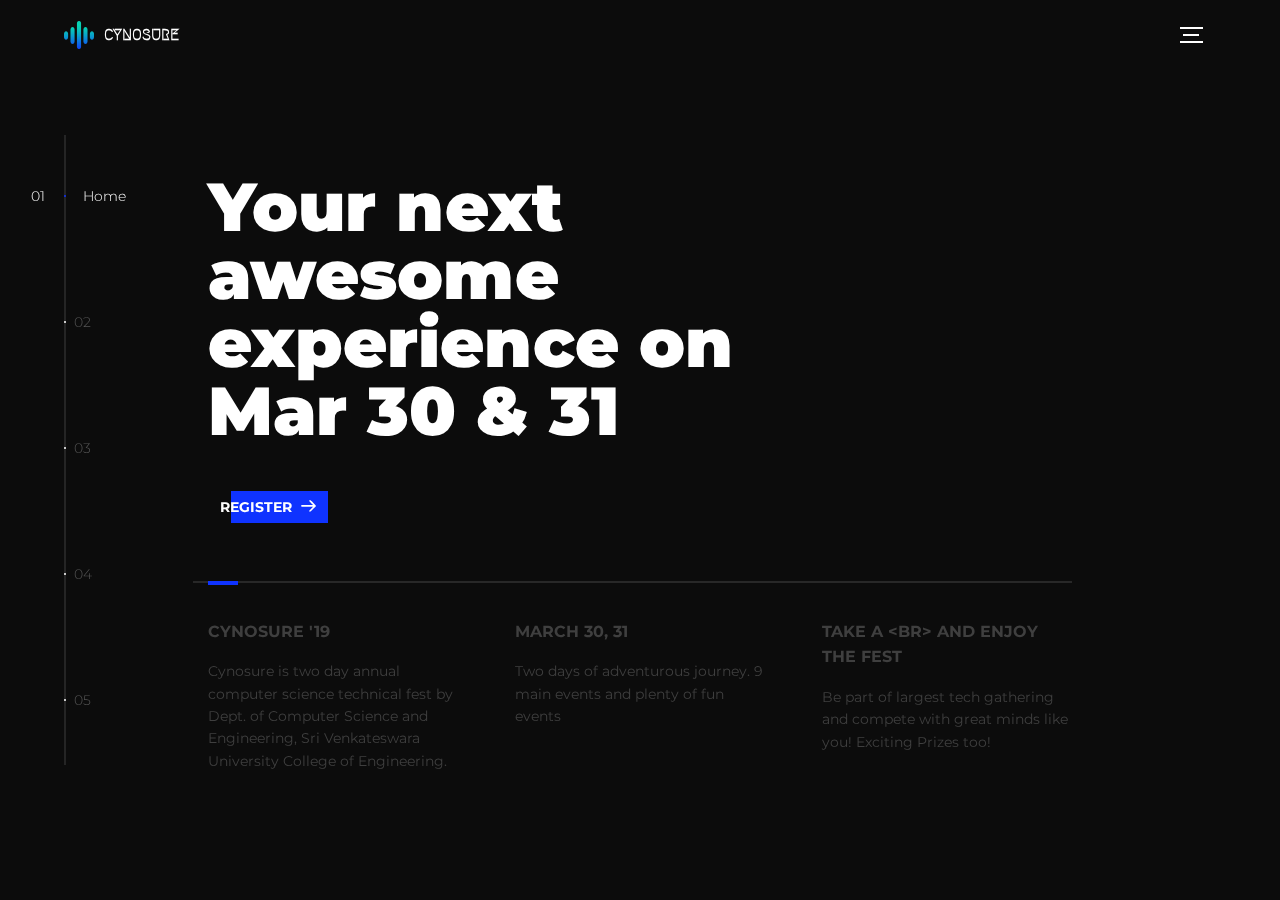
<file: index.html>
<!DOCTYPE html>
<html lang="en">
<head>
<title>Cynosure '19 CSE Fest</title>
<meta name="title" content="Cynosure '19 CSE Fest">
<meta name="description" content="National Computer Science Fest by Sri Venkateswara University College of Engineering. Your next awesome experience here!">

<meta property="og:type" content="website">
<meta property="og:url" content="https://cynosure-svu.tech/">
<meta property="og:title" content="Cynosure '19 CSE Fest">
<meta property="og:description" content="National Computer Science Fest by Sri Venkateswara University College of Engineering. Your next awesome experience here!">
<meta property="og:image" content="https://cynosure-svu.tech/assets/img/cynosure_artwork.png">
<meta property="twitter:card" content="https://cynosure-svu.tech/assets/img/cynosure_artwork.png">
<meta property="twitter:url" content="https://cynosure-svu.tech/">
<meta property="twitter:title" content="Cynosure '19 CSE Fest">
<meta property="twitter:description" content="National Computer Science Fest by Sri Venkateswara University College of Engineering. Your next awesome experience here!">
<meta property="twitter:image" content="https://cynosure-svu.tech/assets/img/cynosure_artwork.png">
<meta charset="utf-8">
<meta name="viewport" content="width=device-width, initial-scale=1">
<meta http-equiv="X-UA-Compatible" content="IE=edge">
<meta name="author" content="Coding Club">
<meta name="google-site-verification" content="g7juo4BCQCAAS78IbDulpKQ_RNz34O_Y9ftXfHvxTeM" />
<link rel="stylesheet" href="assets/css/main.css">
<link href="https://fonts.googleapis.com/css?family=Megrim" rel="stylesheet">
<link href="https://fonts.googleapis.com/css?family=Montserrat:400,700" rel="stylesheet">
<link rel="shortcut icon" type="image/x-icon" href="assets/img/favicon.ico">
<!-- Facebook Pixel Code -->
<script>
  !function(f,b,e,v,n,t,s)
  {if(f.fbq)return;n=f.fbq=function(){n.callMethod?
  n.callMethod.apply(n,arguments):n.queue.push(arguments)};
  if(!f._fbq)f._fbq=n;n.push=n;n.loaded=!0;n.version='2.0';
  n.queue=[];t=b.createElement(e);t.async=!0;
  t.src=v;s=b.getElementsByTagName(e)[0];
  s.parentNode.insertBefore(t,s)}(window, document,'script',
  'https://connect.facebook.net/en_US/fbevents.js');
  fbq('init', '500048047067399');
  fbq('track', 'PageView');
</script>
<noscript><img height="1" width="1" style="display:none"
  src="https://www.facebook.com/tr?id=500048047067399&ev=PageView&noscript=1"
/></noscript>
<!-- End Facebook Pixel Code -->
</head>
<body>

<!-- notification for small viewports and landscape oriented smartphones -->
<div class="device-notification">
  <a class="device-notification--logo" href="#">
    <img src="assets/img/logo.png" alt="Global">
    <p>Cynosure</p>
  </a>
  <p class="device-notification--message">Cynosure has so much to offer that we must request you orient your device to portrait or find a larger screen. You won't be disappointed. Mark the dates March 30, 31. </p>
</div>

<div class="perspective effect-rotate-left">
  <div class="container"><div class="outer-nav--return"></div>
    <div id="viewport" class="l-viewport">
      <div class="l-wrapper">
        <header class="header">
          <a class="header--logo" href="#">
            <img src="assets/img/logo.png" alt="Global">
            <p>Cynosure</p>
          </a>
          <button class="header--cta cta">Register</button>
          <div class="header--nav-toggle">
            <span></span>
          </div>
        </header>
        <nav class="l-side-nav">
          <ul class="side-nav">
            <li class="is-active"><span>Home</span></li>
            <li><span>Events</span></li>
            <li><span>About</span></li>
            <li><span>Contact</span></li>
            <li><span>Register</span></li>
          </ul>
        </nav>
        <ul class="l-main-content main-content">
          <li class="l-section section section--is-active">
            <div class="intro">
              <div class="intro--banner">
                <h1>Your next<br>awesome<br>experience on <br>Mar 30 & 31</h1>
                <button class="cta">Register
                  <svg version="1.1" id="Layer_1" xmlns="http://www.w3.org/2000/svg" xmlns:xlink="http://www.w3.org/1999/xlink" x="0px" y="0px" viewBox="0 0 150 118" style="enable-background:new 0 0 150 118;" xml:space="preserve">
                  <g transform="translate(0.000000,118.000000) scale(0.100000,-0.100000)">
                    <path d="M870,1167c-34-17-55-57-46-90c3-15,81-100,194-211l187-185l-565-1c-431,0-571-3-590-13c-55-28-64-94-18-137c21-20,33-20,597-20h575l-192-193C800,103,794,94,849,39c20-20,39-29,61-29c28,0,63,30,298,262c147,144,272,271,279,282c30,51,23,60-219,304C947,1180,926,1196,870,1167z"/>
                  </g>
                  </svg>
                  <span class="btn-background"></span>
                </button>
                <!-- <div class="video">
                  <iframe width="100%" height="80%" src="https://www.youtube-nocookie.com/embed/p9cpNzJC97k?controls=0" frameborder="0" allow="accelerometer; autoplay; encrypted-media; gyroscope; picture-in-picture" allowfullscreen></iframe>
                </div> -->
              </div>
              <div class="intro--options">
                <a href="#">
                  <h3>Cynosure '19</h3>
                  <p>Cynosure is two day annual computer science technical fest by Dept. of Computer Science and Engineering, Sri Venkateswara University College of Engineering.</p>
                </a>
                <a href="#">
                  <h3>March 30, 31</h3>
                  <p>Two days of adventurous journey. 9 main events and plenty of fun events</p>
                </a>
                <a href="#">
                  <h3>Take a &lt;br&gt; and enjoy the fest</h3>
                  <p>Be part of largest tech gathering and compete with great minds like you! Exciting Prizes too!</p>
                </a>
              </div>
            </div>
          </li>
          <li class="l-section section">
            <div class="work">
              <p style="text-align: center; font-size:2em;">Click on events to know more</p>
              <div class="work--lockup">
                <ul class="slider">
                  <li class="slider--item ">
                    <a href="#" data-modal='#idea'>
                      <div class="slider--item-image">
                        <img src="assets/img/idea.png" alt="event pic">
                      </div>
                      <p class="slider--item-title">Techagon</p>
                      <p class="slider--item-description">Brainstorm the solutions for the given problems, build bigger better techier</p>
                    </a>
                  </li>
                  <li class="slider--item">
                    <a href="#" data-modal='#mock'>
                      <div class="slider--item-image">
                        <img src="assets/img/mock.png" alt="event pic">
                      </div>
                      <p class="slider--item-title">Virtual Interview</p>
                      <p class="slider--item-description">Practice your future interviews with real experience</p>
                    </a>
                  </li>
                  <li class="slider--item  ">
                    <a href="#" data-modal='#quiz'>
                      <div class="slider--item-image">
                        <img src="assets/img/quiz.png" alt="event pic">
                      </div>
                      <p class="slider--item-title">Pick one's Brain</p>
                      <p class="slider--item-description">Know something about everything? Participate and prove your knowledge!</p>
                    </a>
                  </li>
                  <li class="slider--item slider--item-left">
                    <a href="#" data-modal='#ppt'>
                      <div class="slider--item-image">
                        <img src="assets/img/ppt.png" alt="event pic">
                      </div>
                      <p class="slider--item-title">Presentations</p>
                      <p class="slider--item-description">Key event to present your work and won title!</p>
                    </a>
                  </li>
                  <li class="slider--item slider--item-center">
                    <a href="#" data-modal='#hashcode'>
                      <div class="slider--item-image">
                        <img src="assets/img/code.png" alt="event pic">
                      </div>
                      <p class="slider--item-title">#&lt;code/&gt;</p>
                      <p class="slider--item-description">Inter College Programming Competition. Put your algorithmic skills to test!</p>
                    </a>
                  </li>
                  <li class="slider--item slider--item-right">
                    <a href="#" data-modal='#ctf'>
                      <div class="slider--item-image">
                        <img src="assets/img/ctf.png" alt="event pic">
                      </div>
                      <p class="slider--item-title">Capture the Flag</p>
                      <p class="slider--item-description">Come, Exploit, Learn in AP's first information security competition.</p>
                    </a>
                    
                  </li>
                  <li class="slider--item ">
                    <a href="#" data-modal='#decrypt'>
                      <div class="slider--item-image">
                        <img src="assets/img/decrypt.png" alt="event pic">
                      </div>
                      <p class="slider--item-title">Decrypt your mind</p>
                      <p class="slider--item-description">Break the CIPHER Text with surprising methods. </p>
                    </a>
                  </li>
                  
                  <li class="slider--item">
                    <a href="#" data-modal='#web'>
                      <div class="slider--item-image">
                        <img src="assets/img/web.png" alt="event pic">
                      </div>
                      <p class="slider--item-title">The Cascader</p>
                      <p class="slider--item-description">Compete with your web designing and development skills!</p>
                    </a>
                  </li>
                  <li class="slider--item">
                    <a href="#" data-modal='#pick'>
                      <div class="slider--item-image">
                        <img src="assets/img/pickandspeak.png" alt="event pic">
                      </div>
                      <p class="slider--item-title">Pick and Speak</p>
                      <p class="slider--item-description">Put our technical exploration and extempore skills to test and win!</p>
                    </a>
                  </li>
                  <li class="slider--item">
                    <a href="#" data-modal='#algothon'>
                      <div class="slider--item-image">
                        <img src="assets/img/algo.png" alt="event pic">
                      </div>
                      <p class="slider--item-title">Algothon</p>
                      <p class="slider--item-description">Online Short Algorithmic Competition! Register <a href='https://www.hackerrank.com/algothon' target="_blank" style="text-decoration:underline">Here!</a></p>
                    </a>
                  </li>
                  <li class="slider--item">
                    <a href="#" data-modal='#fun'>
                      <div class="slider--item-image">
                        <img src="assets/img/fun.jpg" alt="event pic">
                      </div>
                      <p class="slider--item-title">Lot of Fun Events</p>
                      <p class="slider--item-description">Enjoy while you learn</p>
                    </a>
                  </li>
                  </ul>
                  <div id='hashcode' class="modal">
                      <div class="modal-content">
                        <div class="model-event">
                          <div class="modal-header">
                            <div class="close">&times;</div>
                            <h2 >#&lt;code/&gt;</h2>
                            Controlling complexity is the essence of computer programming.
                          </div>
                          <div class="modal-body">
                            <h3>Description & Rules:</h3>
                            <ul>
                              <li>Individual Participation only</li>
                              <li>Hashcode will be conducted in 3 rounds</li>
                              <li>Round 1 is written test of MCQs (not boring syntax questions)</li>
                              <li>In Round 2 shortlisted candidates need to find testcases where the given source code fails</li>
                              <li>Final Round is reverse coding where the executable file is given for you with hints and you need to decode the logic and write code</li>
                            </ul>
                            <h4>Contact</h4>
                            <a href="mailto:hashcode@cynosure-svu.tech" target="_blank">hashcode@cynosure-svu.tech</a> <br/>
                            <a href="https://wa.me/917997224843 " target="_blank">Whatsapp</a> or <a href="tel:7997224843">Call</a>
                          </div>
                      </div>
                    </div>
                  </div>
                  <div id='algothon' class="modal">
                    <div class="modal-content">
                      <div class="model-event">
                        <div class="modal-header">
                          <div class="close">&times;</div>
                          <h2 >Algothon</h2>
                          Brainstorm in short time to crack the codes
                        </div>
                        <div class="modal-body">
                          <h3>Description & Rules:</h3>
                          <ul>
                            <li>Individual Participation only</li>
                            <li>Participant needs to register in Hackkerank and participate there</li>
                            <li>Timings: Mar 28 2019, 09:30 pm IST to Mar 29 2019, 12:30 am IST</li>
                            <li>Winners needs to collect their prizes on Cynosure Valedictory Event</li>
                            <li>More details on event page:<a href='https://www.hackerrank.com/algothon' target="_blank" style="text-decoration:underline">Here!</a> </li>
                          </ul>
                          <h4>Contact</h4>
                          <a href="mailto:algothon@cynosure-svu.tech" target="_blank">algothon@cynosure-svu.tech</a> <br/>
                          <a href="https://wa.me/918106956184" target="_blank">Whatsapp</a> or <a href="tel:8106956184">Call</a>
                        </div>
                    </div>
                  </div>
                </div>
                  <div id='ppt' class="modal">
                      <div class="modal-content">
                        <div class="model-event">
                          <div class="modal-header">
                            <span href="#" class="close">&times;</span>
                            <h2>Presentations</h2>
                            Young mind present your technical thoughts here!
                          </div>
                          <div class="modal-body">
                            <h3>Description & Rules:</h3>
                            <ul>
                              <li>Domains include: Blockchain, AI/ML, IoT, Cloud Computing, Cyber Security, AR/VR/MR/XR, Big Data, </li>
                              <li>This event will be spread across two days for giving you time to participate in all events</li>
                              <li>Maximum 2 per team with no more than 25 slides</li>
                              <li>You will be given 6 minutes to present your paper/ppt</li>
                              <li><strong>Kindly email your papers/ppt to <a href="mailto:ppt@cynosure-svu.tech" target="_blank">ppt@cynosure-svu.tech</a> with subject:
                              &lt;Domain Name&gt;- Cynosure '19
                              </strong></li>
                              <li>The mail should contain: Title, Full name, Phone, email, mandatory attachments paper(pdf)/ppt (not just abstracts but total ppt/pdf)</li>
                              <li><strong>Submit the mail on or before 27th March</strong></li>
                            </ul>
                            <h4>Contact</h4>
                            <a href="mailto:ppt@cynosure-svu.tech" target="_blank">ppt@cynosure-svu.tech</a><br/>
                            <a href="https://wa.me/919618732617" target="_blank">Whatsapp</a> or <a href="tel:96187 32617">Call</a>
                          </div>
                      </div>
                    </div>
                  </div>
                  <div id='quiz' class="modal">
                      <div class="modal-content">
                        <div class="model-event">
                          <div class="modal-header">
                            <span href="#" class="close">&times;</span>
                            <h2 >Pick one's Brain</h2>
                          </div>
                          <div class="modal-body">
                            <h3>Description & Rules:</h3>
                            <ul>
                              <li>Pick one's brain is nothing but quiz</li>
                              <li>Here the participants are tested for their knowledge on various subjects</li>
                              <li>First two rounds are team participation</li>
                              <li>Final Round is Individual Participation</li>
                              <li>Event is filled with surprises and fun, not just limited to CS Theory</li>
                            </ul>
                            <h4>Contact</h4>
                            <a href="mailto:pickonesbrain@cynosure-svu.tech" target="_blank">pickonesbrain@cynosure-svu.tech</a><br/>
                            <a href="https://wa.me/919550792784" target="_blank">Whatsapp</a> or <a href="tel:9550792784">Call</a>
                          </div>
                      </div>
                    </div>
                  </div>
                  <div id='web' class="modal">
                      <div class="modal-content">
                        <div class="model-event">
                          <div class="modal-header">
                            <span href="#" class="close">&times;</span>
                            <h2 >The Cascader</h2>
                          </div>
                          <div class="modal-body">
                            <h3>Description & Rules:</h3>
                            <ul>
                              <li>Maximum Team limit 3</li>
                              <li>Event will be completely offline and computer based.</li>
                              <li>You will be provided with optional files like jQuery, bootstrap, cheatsheets, etc</li>
                              <li>Scoring will be based on both design and feature development of the qustion in final round.</li>
                              <li>Easy HTML, CSS related tasks for round 1 and intermediate level tasks for round 2.</li>
                            </ul>
                            <h4>Contact</h4>
                            <a href="mailto:cascader@cynosure-svu.tech" target="_blank">cascader@cynosure-svu.tech</a><br/>
                            <a href="https://wa.me/917286016654" target="_blank">Whatsapp</a> or <a href="tel:7286016654">Call</a>
                          </div>
                      </div>
                    </div>
                  </div>
                  <div id='ctf' class="modal">
                      <div class="modal-content">
                        <div class="model-event">
                          <div class="modal-header">
                            <span href="#" class="close">&times;</span>
                            <h2 >Capture the Flag</h2>
                          </div>
                          <div class="modal-body">
                            <h3>Description & Rules:</h3>
                            <ul>
                              <li>Team can consist of 1-3 members</li>
                              <li>You should bring your own laptops with chargers with preferably Linux Environments</li>
                              <li>The winner will be based on the points obtained by solving the challenges provided to you.</li>
                              <li>The points will vary on the difficulty of the challenge</li>
                              <li>It will take place from Morning to evening 3:00 pm  parallel to another events on that day so that  you can leave in between for other events you want to attend.</li>
                              
                            </ul>
                            <h4>Contact</h4><a href="mailto:ctf@cynosure-svu.tech" target="_blank">ctf@cynosure-svu.tech</a><br/>
                            <a href="https://wa.me/919441518343" target="_blank">Whatsapp</a> or <a href="tel:9441518343">Call</a>
                          </div>
                      </div>
                    </div>
                  </div>
                  <div id='decrypt' class="modal">
                      <div class="modal-content">
                        <div class="model-event">
                          <div class="modal-header">
                            <span href="#" class="close">&times;</span>
                            <h2 >Decrypt your mind</h2>
                          </div>
                          <div class="modal-body">
                            <h3>Description & Rules:</h3>
                            Decrypt your mind is a written test where the text will be in encrypted format. 
                            Based on the key/hint the CIPHERTEXT must be decrypted so as to get the PLAINTEXT.
                            <ul>
                              <li>Individual Participation</li>
                              <li>Total of three rounds</li>
                              <li>First Round: Simple MCQ type questions</li>
                              <li>Second Round: CIPHERTEXT must be converted into PLAINTEXT</li>
                              <li>Third Round: Each question contains of 4 tasks where solving each task gives the key to next task.</li>
                              <li>Example question: "!!!siht sa ysae sa ton si noitpyrced"</li>
                            </ul>
                            <h4>Contact</h4>
                            <a href="mailto:decrypt@cynosure-svu.tech" target="_blank">decrypt@cynosure-svu.tech</a><br/>
                            <a href="https://wa.me/919133701282" target="_blank">Whatsapp</a> or <a href="tel:9133701282">Call</a>
                          </div>
                      </div>
                    </div>
                  </div>
                  <div id='fun' class="modal">
                    <div class="modal-content">
                      <div class="model-event">
                        <div class="modal-header">
                          <span href="#" class="close">&times;</span>
                          <h2 >Fun Events</h2>
                        </div>
                        <div class="modal-body">
                          <ul>
                            <li>Pubg Tournament</li>
                            <li>LAN Gaming</li>
                            <li>Lot more on spot events (Just for your suspense)</li>
                          </ul>
                        </div>
                    </div>
                  </div>
                </div>
                  <div id='idea' class="modal">
                      <div class="modal-content">
                        <div class="model-event">
                          <div class="modal-header">
                            <span href="#" class="close">&times;</span>
                            <h2 >Techagon</h2>
                            Build Better Bigger Tech-ier
                          </div>
                          <div class="modal-body">
                            <h3>Description & Rules:</h3>
                            <ul>
                              <li>Maximum Team limit 4</li>
                              <li>In each round a specific problem will be given to you and team needs to come up with better solutions for the problem</li>
                              <li>Domains of the problems are IoT, ML, Cyber Security, Blockchain, Face Recognition, </li>
                            </ul>
                            <h4>Contact</h4>
                            <a href="mailto:ideas@cynosure-svu.tech" target="_blank">ideas@cynosure-svu.tech</a><br/>
                            <a href="https://wa.me/919493947697" target="_blank">Whatsapp</a> or <a href="tel:9493947697">Call</a>
                          </div>
                      </div>
                    </div>
                  </div>
                  <div id='mock' class="modal">
                      <div class="modal-content">
                        <div class="model-event">
                          <div class="modal-header">
                            <span href="#" class="close">&times;</span>
                            <h2 >Virtual Interview</h2>
                          </div>
                          <div class="modal-body">
                            <h3>Description & Rules:</h3>
                            Virtual Interview event is similar to mock interviews for product based companies.
                            <ul>
                              <li>
                                Total of 3 rounds will be there to give you real placements experience
                              </li>
                              <li>First round will test your programming knowledge, C, Aptitude and Verbal Abilities</li>
                              <li>In Second Round, A coding competition will be held</li>
                              <li>Finally interview will be finished with HR Round</li>
                              <li>Overall the event enhances computer science overview and helps to analyse your abilities</li>
                            </ul>
                            <h4>Contact</h4>
                            <a href="mailto:mockinterview@cynosure-svu.tech" target="_blank">mockinterview@cynosure-svu.tech</a><br/>
                            <a href="https://wa.me/+918328636045" target="_blank">Whatsapp</a> or <a href="tel:9849403006">Call</a>
                          </div>
                      </div>
                    </div>
                  </div>
                  <div id='pick' class="modal">
                      <div class="modal-content">
                        <div class="model-event">
                          <div class="modal-header">
                            <span href="#" class="close">&times;</span>
                            <h2 >Pick and Speak</h2>
                            Inpromptu Public Speaking Competition
                          </div>
                          <div class="modal-body">
                            <h3>Description & Rules:</h3>
                            <ul>
                              <li>
                                Individual Participation
                              </li>
                              <li>Judgement will be on basis of Way of delivery, clarity of your thoughts, Body Language, Content...</li>
                              <li>Topics will be technical and also general</li>
                            </ul>
                            <h4>Contact</h4>
                            <a href="mailto:pickandspeak@cynosure-svu.tech" target="_blank">pickandspeak@cynosure-svu.tech</a><br/>
                            <a href="https://wa.me/918179818885" target="_blank">Whatsapp</a> or <a href="tel:6303201448">Call</a>
                          </div>
                        </div>
                    </div>
                  </div>
                <div class="slider--prev">
                  <svg version="1.1" id="Layer_1" xmlns="http://www.w3.org/2000/svg" xmlns:xlink="http://www.w3.org/1999/xlink" x="0px" y="0px"
                  viewBox="0 0 150 118" style="enable-background:new 0 0 150 118;" xml:space="preserve">
                  <g transform="translate(0.000000,118.000000) scale(0.100000,-0.100000)">
                    <path d="M561,1169C525,1155,10,640,3,612c-3-13,1-36,8-52c8-15,134-145,281-289C527,41,562,10,590,10c22,0,41,9,61,29
                    c55,55,49,64-163,278L296,510h575c564,0,576,0,597,20c46,43,37,109-18,137c-19,10-159,13-590,13l-565,1l182,180
                    c101,99,187,188,193,199c16,30,12,57-12,84C631,1174,595,1183,561,1169z"/>
                  </g>
                  </svg>
                </div>
                <div class="slider--next">
                  <svg version="1.1" id="Layer_1" xmlns="http://www.w3.org/2000/svg" xmlns:xlink="http://www.w3.org/1999/xlink" x="0px" y="0px" viewBox="0 0 150 118" style="enable-background:new 0 0 150 118;" xml:space="preserve">
                  <g transform="translate(0.000000,118.000000) scale(0.100000,-0.100000)">
                    <path d="M870,1167c-34-17-55-57-46-90c3-15,81-100,194-211l187-185l-565-1c-431,0-571-3-590-13c-55-28-64-94-18-137c21-20,33-20,597-20h575l-192-193C800,103,794,94,849,39c20-20,39-29,61-29c28,0,63,30,298,262c147,144,272,271,279,282c30,51,23,60-219,304C947,1180,926,1196,870,1167z"/>
                  </g>
                  </svg>
                </div>
              </div>
            </div>
          </li>
          <li class="l-section section">
            <div class="about">
              <div class="about--banner">
                <h2>Best minds<br>are coming!<br>Will <br> you?</h2>
                <a href="https://www.svuce.edu.in" target="_blank">SVU!
                  <span>
                    <svg version="1.1" id="Layer_1" xmlns="http://www.w3.org/2000/svg" xmlns:xlink="http://www.w3.org/1999/xlink" x="0px" y="0px" viewBox="0 0 150 118" style="enable-background:new 0 0 150 118;" xml:space="preserve">
                    <g transform="translate(0.000000,118.000000) scale(0.100000,-0.100000)">
                      <path d="M870,1167c-34-17-55-57-46-90c3-15,81-100,194-211l187-185l-565-1c-431,0-571-3-590-13c-55-28-64-94-18-137c21-20,33-20,597-20h575l-192-193C800,103,794,94,849,39c20-20,39-29,61-29c28,0,63,30,298,262c147,144,272,271,279,282c30,51,23,60-219,304C947,1180,926,1196,870,1167z"/>
                    </g>
                    </svg>
                  </span>
                </a>
                <img src="assets/img/about-visual.png" alt="About Us" style="width:300px; height:325px;">
              </div>
              <div class="about--options">
                <a href="#" data-modal="#patron">
                  <h3>Patrons &#8618;</h3>
                </a>
                <a href="#" data-modal="#faculty">
                  <h3>Faculty Advisors&#8618;</h3>
                </a>
                <a href="#" data-modal="#students">
                  <h3>Student Coordinators&#8618;</h3>
                </a>
              </div>
            </div>
            <div id='patron' class="modal">
              <div class="modal2-content">
                <div class="modal-details">
                  <div class="modal-header">
                    <span href="#" class="close">&times;</span>
                    <h2 >Patrons</h2>
                  </div>
                  <div class="modal2-body">
                    <h3 class='title'>Chief Patron :</h3>
                    Prof. V V N Rajendra Prasad<br/>
                         Vice Chancellor, SVU

                    <h3 class='title'>Patron :</h3> Prof. G N Pradeep Kumar <br/>
                         Principal, SVUCE

                    <h3 class='title'>Chairman :</h3>Prof. M Humera Khanam <br/>
                        Head,<br/>
                        Dept. of CSE, SVUCE
                  </div>
              </div>
            </div>
            </div>
            <div id='faculty' class="modal">
              <div class="modal2-content">
                <div class="modal-details">
                  <div class="modal-header">
                    <span href="#" class="close">&times;</span>
                    <h2 >Faculty Advisors:</h2>
                  </div>
                  <div class="modal2-body" style="text-align:'justify';">
                        Prof. K V Madhumurthy <br/>
                        Prof. A. Rama Mohan Reddy<br/>
                        Prof. P Venkata Subba Reddy<br/>
                        Prof. Ch. D.V.Subba Rao<br/>
                        Dr. N. Usha Rani<br/>
                        Dr. D. Vivekananda Reddy<br/>
                  </div>
              </div>
            </div>
            </div>
            <div id='students' class="modal">
              <div class="modal2-content">
                <div class="modal-details">
                  <div class="modal-header">
                    <span href="#" class="close">&times;</span>
                    <h2 >Student Coordinators</h2>
                  </div>
                  <div class="modal2-body">
                    <h3 class='title'>General Secretaries</h3>
                      K Rakesh<br/>
                        V S Mohan
                    <h3 class='title'>Joint Secretaries</h3> G Hemanth <br/>
                         B Venkateshwar <br/>

                    <a href="mailto:coordinator@cynosure-svu.tech" style="color:white">Contact: coordinator@cynosure-svu.tech</a>
                  </div>
              </div>
            </div>
          </div>
          </li>
          <li class="l-section section">
            <div class="contact">
              <div class="contact--lockup">
                <div class="contact-modal">
                  <div class="modal--information">
                    <p>Dept. of CSE</p>
                    <p>S V University College of Engineering</p>
                    <a href="mailto:contact@cynosure-svu.tech">contact@cynosure-svu.tech</a>
                    Hemanth G. (Coordinator):<a href="https://wa.me/919505190324" target="_blank">Whatsapp</a><a href="tel:919505190324">Call</a><br/>
                    Venkateswar B (Coordinator):<a href="https://wa.me/919502101104" target="_blank">Whatsapp</a>
                    <a href="tel:919502101104">Call</a>
                  </div>
                  <ul class="modal--options">
                    <li><a href="https://www.facebook.com/cynosure.svu/">Facebook</a></li>
                    <li><a href="https://www.youtube.com/watch?v=p9cpNzJC97k">Youtube</a></li>
                    <li><a href="https://goo.gl/maps/jLAVXpR2TR42" target="_blank">Locate Us</a></li>
                  </ul>
                </div>
              </div>
            </div>
          </li>
          <li class="l-section section">
            <div class="hire">
              <h2>Registration Details</h2>
              <p>
                <ul>
                  <li>Registration fee is 400 INR.</li>
                  <li>Registration fee can be paid on day of event</li>
                  <li>For accomodation: Men: &nbsp;<a href="tel:918978064597">Trived</a>&nbsp; Women:&nbsp;<a href="tel:918686683293">Aamani</a></li>
                  <li>You can participate in all the events even if you have registered for any one of the event. i.e. 400 is for all 9 events and spot events too.</li>
                  <li>Fill your details to secure your seat!</li>
                </ul>
              </p>
              <a href='register.html' style="font-size:1.2em;display:block;margin:0 auto;background-color:#0f33ff;padding:3px;text-decoration:none;color:white;width:25%;font-weight: bold;text-align: center;">
                Register Now!</a> 
                <!-- <span style="margin-top:15px;"> Developed by Web Team @ Coding Club, SVUCE</span> -->
            </div>
          </li>
        </ul>
      </div>
    </div>
  </div>
  <ul class="outer-nav">
    <li class="is-active">Home</li>
    <li>Events</li>
    <li>About</li>
    <li>Contact</li>
    <li>Register</li>
  </ul>
</div><script src="https://ajax.googleapis.com/ajax/libs/jquery/2.2.4/jquery.min.js"></script>
<script>window.jQuery || document.write('<script src="assets/js/vendor/jquery-2.2.4.min.js"><\/script>')</script>
<script src="assets/js/functions-min.js"></script>
<script>
  $(".slider--item > a").on("click", function() {
  var modal = $(this).data("modal");
  $('.slider').css({
    'filter':'blur(5px)'
  });
  $(modal).show();
  $('.modal-content').css({
    'filter':'none'
  });
  
});
 $('.about--options a').on("click", function(){
  var modal = $(this).data("modal");
  $(modal).show();
 });

$(".modal").on("click", function(e) {
  var className = e.target.className;
  if(className === "modal" || className === "close"){
    $(this).closest(".modal").hide();
    $('.slider').css({
    'filter':'none'
  });
  }
});

</script>
</body>
</html>
</file>
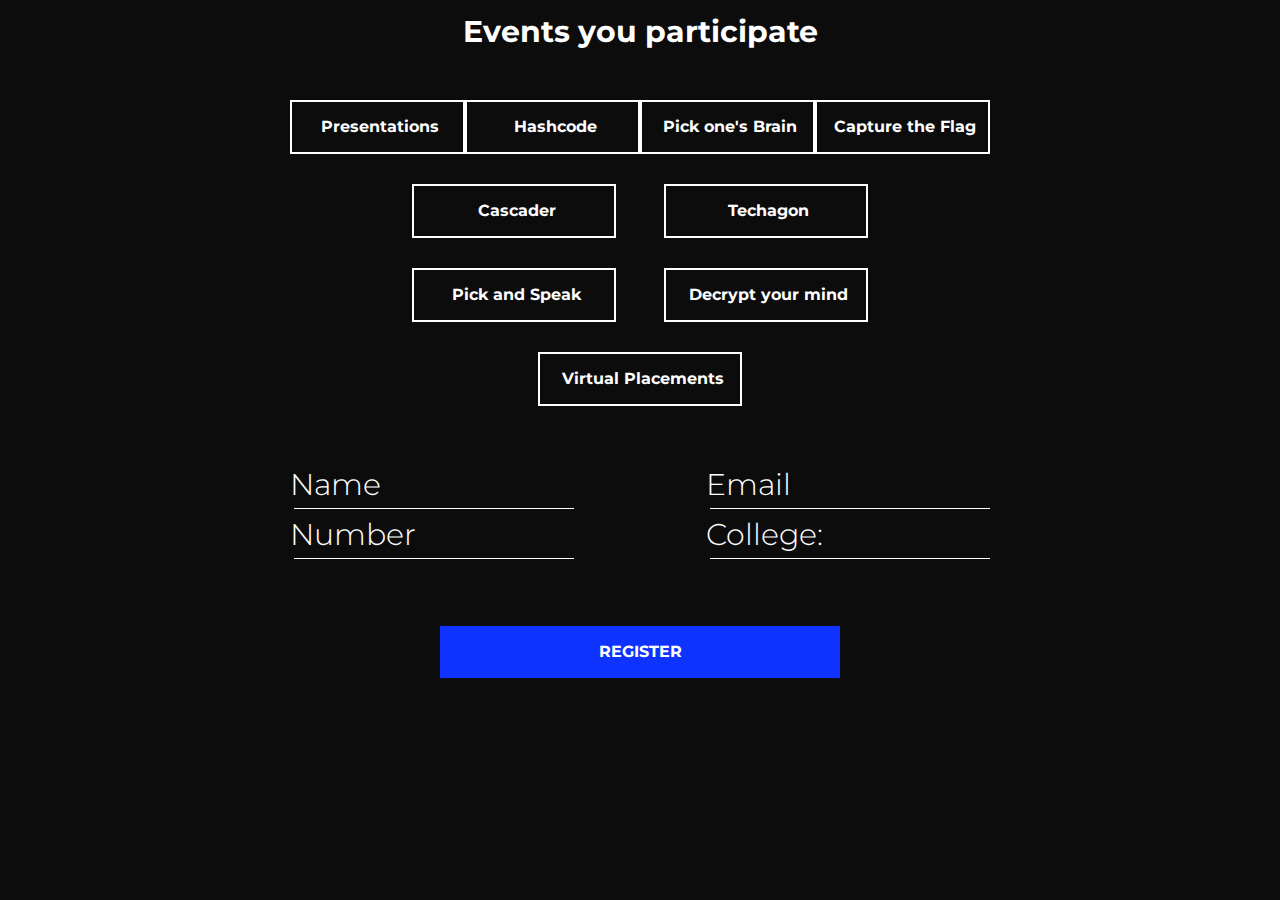
<file: register.html>
<!DOCTYPE html>
<html lang="en">

<head>
    <title>Cynosure '19 CSE Fest</title>
    <meta charset="utf-8">
    <meta name="title" content="Cynosure '19 CSE Fest">
    <meta name="description" content="National Computer Science Fest by Sri Venkateswara University College of Engineering. Your next awesome experience here!">

    <meta property="og:type" content="website">
    <meta property="og:url" content="https://cynosure-svu.tech/">
    <meta property="og:title" content="Cynosure '19 CSE Fest">
    <meta property="og:description" content="National Computer Science Fest by Sri Venkateswara University College of Engineering. Your next awesome experience here!">
    <meta property="og:image" content="assets/img/cynosure_artwork.png">
    <meta property="twitter:card" content="summary_large_image">
    <meta property="twitter:url" content="https://cynosure-svu.tech/">
    <meta property="twitter:title" content="Cynosure '19 CSE Fest">
    <meta property="twitter:description" content="National Computer Science Fest by Sri Venkateswara University College of Engineering. Your next awesome experience here!">
    <meta property="twitter:image" content="assets/img/cynosure_artwork.png">

    <meta name="viewport" content="width=device-width, initial-scale=1">
    <meta http-equiv="X-UA-Compatible" content="IE=edge">
    <meta name="author" content="Coding Club">
    <link rel="stylesheet" href="assets/css/register.css">
    <link href="https://fonts.googleapis.com/css?family=Montserrat:400,700" rel="stylesheet">
    <link rel="shortcut icon" type="image/x-icon" href="assets/img/favicon.ico">
</head>

<body>
    <div class="l-section section">
        <div class="hire">
            <h2>Events you participate</h2>
            <form class="work-request " accept-charset="UTF-8" action="http://cynosure.epizy.com/Register.php" enctype="multipart/form-data"
                method="POST" onsubmit="return validate_form(this);">
                <div class="work-request--options">
                    <span class="options-a">
                        <input id="opt-1" type="checkbox" value="Presentations" name="Presentations">
                        <label for="opt-1">
                            <svg version="1.1" id="Layer_1" xmlns="http://www.w3.org/2000/svg" xmlns:xlink="http://www.w3.org/1999/xlink"
                                x="0px" y="0px" viewBox="0 0 150 111" style="enable-background:new 0 0 150 111;"
                                xml:space="preserve">
                                <g transform="translate(0.000000,111.000000) scale(0.100000,-0.100000)">
                                    <path d="M950,705L555,310L360,505C253,612,160,700,155,700c-6,0-44-34-85-75l-75-75l278-278L550-5l475,475c261,261,475,480,475,485c0,13-132,145-145,145C1349,1100,1167,922,950,705z" />
                                </g>
                            </svg>
                            Presentations
                        </label>
                        <input id="opt-2" type="checkbox" value="Hashcode" name="Hashcode">
                        <label for="opt-2">
                            <svg version="1.1" id="Layer_1" xmlns="http://www.w3.org/2000/svg" xmlns:xlink="http://www.w3.org/1999/xlink"
                                x="0px" y="0px" viewBox="0 0 150 111" style="enable-background:new 0 0 150 111;"
                                xml:space="preserve">
                                <g transform="translate(0.000000,111.000000) scale(0.100000,-0.100000)">
                                    <path d="M950,705L555,310L360,505C253,612,160,700,155,700c-6,0-44-34-85-75l-75-75l278-278L550-5l475,475c261,261,475,480,475,485c0,13-132,145-145,145C1349,1100,1167,922,950,705z" />
                                </g>
                            </svg>
                            Hashcode
                        </label>
                        <input id="opt-3" type="checkbox" name="Pick one's Brain" value="Pick one's Brain">
                        <label for="opt-3">
                            <svg version="1.1" id="Layer_1" xmlns="http://www.w3.org/2000/svg" xmlns:xlink="http://www.w3.org/1999/xlink"
                                x="0px" y="0px" viewBox="0 0 150 111" style="enable-background:new 0 0 150 111;"
                                xml:space="preserve">
                                <g transform="translate(0.000000,111.000000) scale(0.100000,-0.100000)">
                                    <path d="M950,705L555,310L360,505C253,612,160,700,155,700c-6,0-44-34-85-75l-75-75l278-278L550-5l475,475c261,261,475,480,475,485c0,13-132,145-145,145C1349,1100,1167,922,950,705z" />
                                </g>
                            </svg>
                            Pick one's Brain
                        </label>
                        <input id="opt-4" type="checkbox" name="CTF" value="CTF">
                        <label for="opt-4">
                            <svg version="1.1" id="Layer_1" xmlns="http://www.w3.org/2000/svg" xmlns:xlink="http://www.w3.org/1999/xlink"
                                x="0px" y="0px" viewBox="0 0 150 111" style="enable-background:new 0 0 150 111;"
                                xml:space="preserve">
                                <g transform="translate(0.000000,111.000000) scale(0.100000,-0.100000)">
                                    <path d="M950,705L555,310L360,505C253,612,160,700,155,700c-6,0-44-34-85-75l-75-75l278-278L550-5l475,475c261,261,475,480,475,485c0,13-132,145-145,145C1349,1100,1167,922,950,705z" />
                                </g>
                            </svg>
                            Capture the Flag
                        </label>
                    </span>
                    <span class="options-b">

                        <input id="opt-5" type="checkbox" name="webdesign" value="webdesign">
                        <label for="opt-5">
                            <svg version="1.1" id="Layer_1" xmlns="http://www.w3.org/2000/svg" xmlns:xlink="http://www.w3.org/1999/xlink"
                                x="0px" y="0px" viewBox="0 0 150 111" style="enable-background:new 0 0 150 111;"
                                xml:space="preserve">
                                <g transform="translate(0.000000,111.000000) scale(0.100000,-0.100000)">
                                    <path d="M950,705L555,310L360,505C253,612,160,700,155,700c-6,0-44-34-85-75l-75-75l278-278L550-5l475,475c261,261,475,480,475,485c0,13-132,145-145,145C1349,1100,1167,922,950,705z" />
                                </g>
                            </svg>
                            Cascader
                        </label>
                        <input id="opt-6" type="checkbox" value="Idea Digging" name="Idea Digging">
                        <label for="opt-6">
                            <svg version="1.1" id="Layer_1" xmlns="http://www.w3.org/2000/svg" xmlns:xlink="http://www.w3.org/1999/xlink"
                                x="0px" y="0px" viewBox="0 0 150 111" style="enable-background:new 0 0 150 111;"
                                xml:space="preserve">
                                <g transform="translate(0.000000,111.000000) scale(0.100000,-0.100000)">
                                    <path d="M950,705L555,310L360,505C253,612,160,700,155,700c-6,0-44-34-85-75l-75-75l278-278L550-5l475,475c261,261,475,480,475,485c0,13-132,145-145,145C1349,1100,1167,922,950,705z" />
                                </g>
                            </svg>
                            Techagon
                        </label>
                        <input id="opt-7" type="checkbox" name="Pick and Speak" value="Pick and Speak">
                        <label for="opt-7">
                            <svg version="1.1" id="Layer_1" xmlns="http://www.w3.org/2000/svg" xmlns:xlink="http://www.w3.org/1999/xlink"
                                x="0px" y="0px" viewBox="0 0 150 111" style="enable-background:new 0 0 150 111;"
                                xml:space="preserve">
                                <g transform="translate(0.000000,111.000000) scale(0.100000,-0.100000)">
                                    <path d="M950,705L555,310L360,505C253,612,160,700,155,700c-6,0-44-34-85-75l-75-75l278-278L550-5l475,475c261,261,475,480,475,485c0,13-132,145-145,145C1349,1100,1167,922,950,705z" />
                                </g>
                            </svg>
                            Pick and Speak
                        </label>
                        <input id="opt-8" type="checkbox" name="Decrypt" value="Decrypt">
                        <label for="opt-8">
                            <svg version="1.1" id="Layer_1" xmlns="http://www.w3.org/2000/svg" xmlns:xlink="http://www.w3.org/1999/xlink"
                                x="0px" y="0px" viewBox="0 0 150 111" style="enable-background:new 0 0 150 111;"
                                xml:space="preserve">
                                <g transform="translate(0.000000,111.000000) scale(0.100000,-0.100000)">
                                    <path d="M950,705L555,310L360,505C253,612,160,700,155,700c-6,0-44-34-85-75l-75-75l278-278L550-5l475,475c261,261,475,480,475,485c0,13-132,145-145,145C1349,1100,1167,922,950,705z" />
                                </g>
                            </svg>
                            Decrypt your mind
                        </label>
                        <input id="opt-9" type="checkbox" name="Virtual Placements" value="Virtual Placements">
                        <label for="opt-9">
                            <svg version="1.1" id="Layer_1" xmlns="http://www.w3.org/2000/svg" xmlns:xlink="http://www.w3.org/1999/xlink"
                                x="0px" y="0px" viewBox="0 0 150 111" style="enable-background:new 0 0 150 111;"
                                xml:space="preserve">
                                <g transform="translate(0.000000,111.000000) scale(0.100000,-0.100000)">
                                    <path d="M950,705L555,310L360,505C253,612,160,700,155,700c-6,0-44-34-85-75l-75-75l278-278L550-5l475,475c261,261,475,480,475,485c0,13-132,145-145,145C1349,1100,1167,922,950,705z" />
                                </g>
                            </svg>
                            Virtual Placements
                        </label>
                    </span>
                </div>
                <div class="work-request--information">
                    <div class="information-name">
                        <input id="name" type="text" spellcheck="false" name="name" required pattern="[a-zA-Z]([a-zA-Z\s]){3,}">
                        <label for="name">Name</label>
                    </div>
                    <div class="information-email">
                        <input id="email" type="email" spellcheck="false" name="email" required>
                        <label for="email">Email</label>
                    </div>
                    <div class="information-number">
                        <input id="number" type="number" spellcheck="false" name="number" required>
                        <label for="number">Number</label>
                        <input type="hidden" id="options" name="option" value="000000000">
                    </div>
                    <div class="information-college">
                        <input id="college" type="text" spellcheck="false" name="college" required pattern="[a-zA-Z]([a-zA-Z\s]){3,}">
                        <label for="college">College:</label>
                    </div>
                </div>
                
                <button type="submit" value="Register" class="pageclip-form__submit">Register</button>
            </form>
        </div>
    </div>
    <script src="https://ajax.googleapis.com/ajax/libs/jquery/2.2.4/jquery.min.js"></script>
    <script>
        window.jQuery || document.write('<script src="assets/js/vendor/jquery-2.2.4.min.js"><\/script>')
    </script>
    <script>
        $(document).ready(function () {
            function transitionLabels() {
                $('.work-request--information input').focusout(function () {
                    var textVal = $(this).val();
                    if (textVal === "") {
                        $(this).removeClass('has-value');
                    } else {
                        $(this).addClass('has-value');
                    }
                });
            }
            transitionLabels();
        });

        function validate_email(field_condition, alert_message) {
            with(field_condition) {
                apos = value.indexOf("@");
                dotpos = value.lastIndexOf(".");
                if (apos < 1 || dotpos - apos < 2) {
                    alert(alert_message);
                    return false;
                } else {
                    return true;
                }
            }
        }

        function validate_number(number, alert_message) {
            with(number) {
                if (!/^[6-9]\d{9}$/.test(value)) {
                    alert(alert_message);
                    return false;
                }
                return true;
            }
        }

        function validate_form(form) {
            with(form) {
                if (validate_email(email, "Please check your e-mail please") == false) {
                    email.focus();
                    return false;
                }
                if (validate_number(number, "Please check your Phone number please") == false) {
                    number.focus();
                    return false;
                }
            }
        }

        var b = '';
        // get reference to input elements in toppings container element
        var tops = document.getElementsByTagName('input');
        // assign function to onclick property of each checkbox
        for (var i = 0, len = tops.length; i < len; i++) {
            if (tops[i].type === 'checkbox') {
                tops[i].onclick = function () {
                    b = '';
                    for (var i = 0, len = tops.length; i < len; i++) {
                        if (tops[i].type === 'checkbox') {
                            if (tops[i].checked == true)
                                b += '1';
                            else
                                b += '0';
                        }
                    }
                    document.getElementById('options').value = b;
                }
            }
        }
    </script>
</body>

</html>
</file>
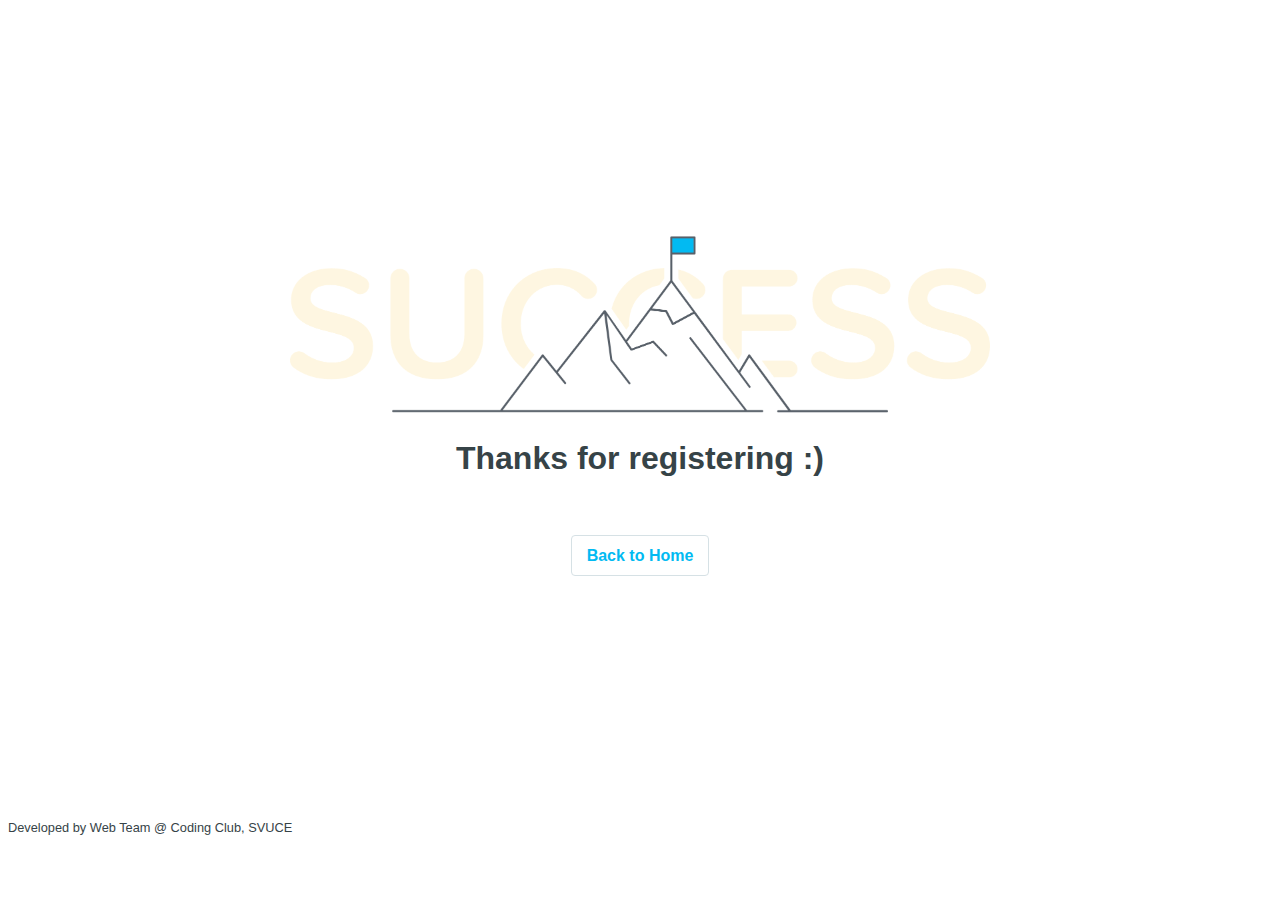
<file: welcome.html>
<!DOCTYPE html>
<html lang="en">

<head>
    <meta charset="UTF-8">
    <meta name="viewport" content="width=device-width, initial-scale=1.0">
    <meta http-equiv="X-UA-Compatible" content="ie=edge">
    <title>Thanks</title>
    <style>
        body{color:#364347;font-family:Arial,Helvetica,sans-serif;max-height:100vh}.success{height:90vh;width:auto;background-color:#fff;text-align:center}.success .site-wrapper{display:table;width:100%;height:100%;min-height:100%}.success .site-wrapper-inner{display:table-cell;vertical-align:middle}.success .cover-container{margin-right:auto;margin-left:auto}.success .cover{padding:0 20px}.success .inner{padding:0 30px}img{vertical-align:middle;max-width:700px;width:75vw}.lead{margin-bottom:20px;font-size:16px;font-weight:300;line-height:1.4}.btn{padding:10px 20px;font-weight:700;margin-top:36px;color:#02baf2;background-color:white;border:1px solid #d6e1e5;font-size:16px;line-height:1.6;border-radius:4px;padding:7px 15px 7px 15px;-webkit-font-smoothing:subpixel-antialiased;-webkit-transition:all .25s linear;transition:all .25s linear;display:inline-block;margin-bottom:0;font-weight:700;text-align:center;vertical-align:middle;touch-action:manipulation;cursor:pointer;background-image:none;text-decoration:none}
    </style>
</head>

<body>
    <div class="success">
        <div class="site-wrapper">
            <div class="site-wrapper-inner">
                <div class="cover-container">
                    <div class="inner cover"><img src="assets/img/success.png" />
                        <h1 class="cover-heading">Thanks for registering :)</h1>
                        <p class="lead"><a class="btn" href="/">Back to Home</a></p>
                    </div>
                </div>
            </div>
        </div>
        
    </div>
    </div>
    <span style="text-align: center; font-size: 0.8em;"> Developed by Web Team @ Coding Club, SVUCE</span>
</body>

</html>
</file>
<file: assets/css/main.css>
.device-notification--logo,.header--logo{font-family:'Megrim',cursive}html{font-family:'Montserrat',sans-serif;-ms-text-size-adjust:100%;-webkit-text-size-adjust:100%}body{margin:0}article,aside,details,figcaption,figure,footer,header,hgroup,main,menu,nav,section,summary{display:block}audio,canvas,progress,video{display:inline-block;vertical-align:baseline}audio:not([controls]){display:none;height:0}[hidden],template{display:none}a{background-color:transparent}a:active,a:hover{outline:0}abbr[title]{border-bottom:1px dotted}b,strong{font-weight:700}dfn{font-style:italic}h1{font-size:2em;margin:.67em 0}mark{background:#ff0;color:#000}small{font-size:80%}sub,sup{font-size:75%;line-height:0;position:relative;vertical-align:baseline}sup{top:-.5em}sub{bottom:-.25em}img{border:0}svg:not(:root){overflow:hidden}figure{margin:1em 40px}hr{box-sizing:content-box;height:0}pre{overflow:auto}code,kbd,pre,samp{font-family:monospace,monospace;font-size:1em}button,input,optgroup,select,textarea{color:inherit;font:inherit;margin:0}button{overflow:visible}button,select{text-transform:none}button,html input[type="button"],input[type="reset"],button[type="submit"]{-webkit-appearance:button;cursor:pointer}button[disabled],html input[disabled]{cursor:default}button::-moz-focus-inner,input::-moz-focus-inner{border:0;padding:0}input{line-height:normal}input[type="checkbox"],input[type="radio"]{box-sizing:border-box;padding:0}input[type="number"]::-webkit-inner-spin-button,input[type="number"]::-webkit-outer-spin-button{height:auto}input[type="search"]{-webkit-appearance:textfield;box-sizing:content-box}input[type="search"]::-webkit-search-cancel-button,input[type="search"]::-webkit-search-decoration{-webkit-appearance:none}fieldset{border:1px solid silver;margin:0 2px;padding:.35em .625em .75em}legend{border:0;padding:0}textarea{overflow:auto}optgroup{font-weight:700}table{border-collapse:collapse;border-spacing:0}td,th{padding:0}::-moz-selection{background:#FFF498}::selection{background:#FFF498}::-moz-selection{background:#FFF498}img::-moz-selection{background:transparent}img::selection{background:transparent}img::-moz-selection{background:transparent}body{-webkit-tap-highlight-color:#FFF498}body{background-color:#0c0c0c;font-size:14px;line-height:1.6;font-family:"Montserrat",sans-serif;color:#fff;-webkit-font-smoothing:antialiased;-webkit-text-size-adjust:100%}.l-viewport{position:relative;width:100%;height:100vh;box-shadow:0 0 45px 5px rgba(0,0,0,.85);overflow:hidden}.l-wrapper{position:relative;width:1440px;max-width:90%;height:100%;margin:0 auto}.l-side-nav{position:absolute;left:0;display:-webkit-box;display:-webkit-flex;display:-ms-flexbox;display:flex;height:100%;-webkit-box-align:center;-webkit-align-items:center;-ms-flex-align:center;align-items:center}.l-side-nav::before{content:"";position:absolute;top:50%;left:0;-webkit-transform:translateY(-50%);transform:translateY(-50%);width:2px;height:70%;max-height:750px;background-color:#555;opacity:.35;z-index:10}@media (max-width:1180px){.l-side-nav{display:none}}.l-main-content{position:relative;width:100%;height:100%;margin:0;padding:0;list-style:none}.l-section{position:absolute;width:100%;height:100%}.device-notification{display:none;position:fixed;top:0;left:0;width:100%;height:100%;-webkit-box-orient:vertical;-webkit-box-direction:normal;-webkit-flex-direction:column;-ms-flex-direction:column;flex-direction:column;-webkit-box-align:center;-webkit-align-items:center;-ms-flex-align:center;-ms-grid-row-align:center;align-items:center;-webkit-box-pack:center;-webkit-justify-content:center;-ms-flex-pack:center;justify-content:center;background-color:#0c0c0c;z-index:12}.device-notification--logo{display:-webkit-box;display:-webkit-flex;display:-ms-flexbox;display:flex;-webkit-box-align:center;-webkit-align-items:center;-ms-flex-align:center;align-items:center;text-decoration:none;color:#fff}.device-notification--logo p{margin:0 0 0 10px;font-size:16px;font-weight:700;text-transform:uppercase}.device-notification--message{width:70%;margin:30px 0 0 0;font-weight:700;text-align:center}@media (max-width:767px) and (min-width:601px) and (max-height:680px){.device-notification{display:-webkit-box;display:-webkit-flex;display:-ms-flexbox;display:flex}}@media (max-width:600px) and (min-width:480px) and (max-height:580px){.device-notification{display:-webkit-box;display:-webkit-flex;display:-ms-flexbox;display:flex}}@media (max-width:736px) and (min-width:360px) and (orientation:landscape){.device-notification{display:-webkit-box;display:-webkit-flex;display:-ms-flexbox;display:flex}}@media(max-width:359px){.device-notification{display:-webkit-box;display:-webkit-flex;display:-ms-flexbox;display:flex}}.section{opacity:0;visibility:hidden;-webkit-transition:opacity .4s ease-in-out,visibility 0s .4s;transition:opacity .4s ease-in-out,visibility 0s .4s}.section--is-active{opacity:1;visibility:visible;z-index:1;-webkit-transition:opacity .4s ease-in-out .4s;transition:opacity .4s ease-in-out .4s}.section--next{-webkit-transform:translateY(-45px);transform:translateY(-45px);-webkit-transition:-webkit-transform .4s ease-in-out;transition:-webkit-transform .4s ease-in-out;transition:transform .4s ease-in-out;transition:transform .4s ease-in-out,-webkit-transform .4s ease-in-out}.section--prev{-webkit-transform:translateY(45px);transform:translateY(45px);-webkit-transition:-webkit-transform .4s ease-in-out;transition:-webkit-transform .4s ease-in-out;transition:transform .4s ease-in-out;transition:transform .4s ease-in-out,-webkit-transform .4s ease-in-out}.header{position:absolute;top:0;left:0;display:-webkit-box;display:-webkit-flex;display:-ms-flexbox;display:flex;width:100%;height:70px;-webkit-box-align:center;-webkit-align-items:center;-ms-flex-align:center;align-items:center;-webkit-box-pack:justify;-webkit-justify-content:space-between;-ms-flex-pack:justify;justify-content:space-between;z-index:10}.header--logo{display:-webkit-box;display:-webkit-flex;display:-ms-flexbox;display:flex;-webkit-box-align:center;-webkit-align-items:center;-ms-flex-align:center;align-items:center;text-decoration:none;color:#fff}.header--logo p{margin:0 0 0 10px;font-size:16px;font-weight:700;text-transform:uppercase}.header--nav-toggle{display:-webkit-box;display:-webkit-flex;display:-ms-flexbox;display:flex;width:50px;height:50px;-webkit-box-orient:vertical;-webkit-box-direction:normal;-webkit-flex-direction:column;-ms-flex-direction:column;flex-direction:column;-webkit-box-align:center;-webkit-align-items:center;-ms-flex-align:center;align-items:center;-webkit-box-pack:center;-webkit-justify-content:center;-ms-flex-pack:center;justify-content:center;cursor:pointer}.header--nav-toggle span,.header--nav-toggle::before,.header--nav-toggle::after{content:"";position:relative;width:16px;height:2px;background-color:#fff}.header--nav-toggle::before{bottom:5px;width:23px}.header--nav-toggle::after{top:5px;width:23px}.header--cta{position:absolute;top:50%;left:50%;-webkit-transform:translate(-50%,-50%);transform:translate(-50%,-50%);padding:0 20px;line-height:30px;text-decoration:none;color:#fff;font-weight:700;text-transform:uppercase;background-color:#0f33ff;border:none;opacity:0;visibility:hidden;-webkit-transition:opacity .4s ease-in-out,visibility 0s .4s;transition:opacity .4s ease-in-out,visibility 0s .4s}.header--cta:focus{outline:none}.header--cta.is-active{opacity:1;visibility:visible;-webkit-transition:opacity .4s ease-in-out .4s;transition:opacity .4s ease-in-out .4s}@media (max-width:767px){.header--cta{display:none}}.side-nav{position:relative;display:-webkit-box;display:-webkit-flex;display:-ms-flexbox;display:flex;width:100px;height:70%;max-height:750px;-webkit-box-orient:vertical;-webkit-box-direction:normal;-webkit-flex-direction:column;-ms-flex-direction:column;flex-direction:column;-webkit-justify-content:space-around;-ms-flex-pack:distribute;justify-content:space-around;margin:0;padding:0;list-style-position:inside;z-index:10}.side-nav>li{position:relative;top:-5px;color:#fff;font-size:6px;cursor:pointer}.side-nav>li span{position:relative;top:3px;left:10px;color:#fff;font-size:14px;font-weight:300;opacity:0;visibility:hidden}.side-nav>li::before{position:absolute;top:3px;left:10px;color:#555;font-size:14px;font-weight:300}.side-nav li:nth-child(1)::before{content:"01"}.side-nav li:nth-child(2)::before{content:"02"}.side-nav li:nth-child(3)::before{content:"03"}.side-nav li:nth-child(4)::before{content:"04"}.side-nav li:nth-child(5)::before{content:"05"}.side-nav li.is-active{color:#0f33ff;-webkit-transition:color .4s ease-in-out;transition:color .4s ease-in-out}.side-nav li.is-active span{opacity:1;visibility:visible;-webkit-transition:opacity .4s ease-in-out;transition:opacity .4s ease-in-out}.side-nav li.is-active::before{left:-33px;color:#fff}.intro{position:relative;display:-webkit-box;display:-webkit-flex;display:-ms-flexbox;display:flex;width:900px;max-width:75%;height:100%;-webkit-box-orient:vertical;-webkit-box-direction:normal;-webkit-flex-direction:column;-ms-flex-direction:column;flex-direction:column;-webkit-box-pack:center;-webkit-justify-content:center;-ms-flex-pack:center;justify-content:center;margin:0 auto}@media (max-width:1180px){.intro{max-width:100%}}.intro--banner{position:relative;height:475px}.intro--banner::before{content:"";position:absolute;bottom:20px;left:-15px;right:0;height:2px;background-color:#282828}.intro--banner::after{content:"";position:absolute;bottom:18px;left:0;width:30px;height:4px;background-color:#0f33ff}.intro--banner h1{position:relative;font-size:68px;font-weight:900;line-height:1;z-index:1}.intro--banner button{position:relative;padding:5px 17px 5px 12px;font-weight:700;text-transform:uppercase;background-color:transparent;border:none}.intro--banner button .btn-background{position:absolute;top:0;left:23px;right:0;height:100%;background-color:#0f33ff;z-index:-1;-webkit-transition:left .2s ease-in-out;transition:left .2s ease-in-out}.intro--banner button:hover .btn-background{left:0}.intro--banner button:focus{outline:none}.intro--banner button svg{position:relative;left:5px;width:15px;fill:#fff}.intro--banner .video{position:absolute;top:30%;right:0%}.intro--options{display:-webkit-box;display:-webkit-flex;display:-ms-flexbox;display:flex;-webkit-box-pack:justify;-webkit-justify-content:space-between;-ms-flex-pack:justify;justify-content:space-between;margin:0;padding:0;list-style:none}.intro--options>a{max-width:250px;text-decoration:none;color:#3f3f3f;-webkit-transition:color .2s ease-in-out;transition:color .2s ease-in-out}.intro--options>a:hover{color:#fff}.intro--options h3{font-size:16px;text-transform:uppercase}.intro--options p{margin-bottom:0}@media (max-width:900px){.intro--banner{height:380px}.intro--banner h1{font-size:55px}.intro--banner .video{width:640px}.intro--options>a{margin-right:30px}.intro--options>a:last-child{margin-right:0}}@media (max-width:767px){.intro--banner{height:305px}.intro--banner h1{font-size:44px}.intro--banner .video{width:430px}.intro--options{display:block}.intro--options>a{display:block;max-width:100%;margin:0 0 30px 0}.intro--options>a:last-child{margin-bottom:0}}@media (max-width:600px){.intro--banner{height:360px}.intro--banner h1{font-size:55px}.intro--banner .video{display:none}}@media (max-width:600px) and (max-height:750px){.intro--banner{height:auto}.intro--banner::before,.intro--banner::after{display:none}.intro--banner h1{margin-top:0}.intro--options{display:none}}.work{position:relative;display:-webkit-box;display:-webkit-flex;display:-ms-flexbox;display:flex;width:960px;max-width:80%;height:100%;-webkit-box-orient:vertical;-webkit-box-direction:normal;-webkit-flex-direction:column;-ms-flex-direction:column;flex-direction:column;-webkit-box-pack:center;-webkit-justify-content:center;-ms-flex-pack:center;justify-content:center;margin:0 auto}@media (max-width:1180px){.work{max-width:100%}}.work h2{margin:0 0 20px 0;font-size:30px;text-align:center}.work--lockup{position:relative}.work--lockup .slider{position:relative;display:-webkit-box;display:-webkit-flex;display:-ms-flexbox;display:flex;width:80%;margin:0 auto;padding:0;list-style:none}.work--lockup .slider--item{position:absolute;display:none;text-align:center}.work--lockup .slider--item a{text-decoration:none;color:#858585}.work--lockup .slider--item-title{margin-top:10px;font-size:12px;font-weight:700;text-transform:uppercase}.work--lockup .slider--item-description{display:none;max-width:250px;margin:0 auto}.work--lockup .slider--item-image{width:150px;height:150px;margin:0 auto;border-radius:50%;overflow:hidden}.work--lockup .slider--item-image img{width:100%}.work--lockup .slider--item-left{top:50%;left:0;-webkit-transform:translateY(-50%);transform:translateY(-50%);display:block}.work--lockup .slider--item-right{top:50%;right:0;-webkit-transform:translateY(-50%);transform:translateY(-50%);display:block}.work--lockup .slider--item-center{position:relative;top:30px;left:50%;-webkit-transform:translateX(-50%);transform:translateX(-50%);display:block}.work--lockup .slider--item-center a{color:#fff}.work--lockup .slider--item-center .slider--item-title{margin-top:25px;font-size:16px}.work--lockup .slider--item-center .slider--item-description{display:block}.work--lockup .slider--item-center .slider--item-image{width:300px;height:300px}.work--lockup .slider--next,.work--lockup .slider--prev{position:absolute;top:160px;display:-webkit-box;display:-webkit-flex;display:-ms-flexbox;display:flex;width:50px;height:50px;-webkit-box-align:center;-webkit-align-items:center;-ms-flex-align:center;align-items:center;-webkit-box-pack:center;-webkit-justify-content:center;-ms-flex-pack:center;justify-content:center;background-color:#282828;border-radius:50%;cursor:pointer}.work--lockup .slider--next svg,.work--lockup .slider--prev svg{width:20px;fill:#fff}.work--lockup .slider--next{right:0}.work--lockup .slider--prev{left:0}@media (max-width:900px){.work--lockup .slider--item-image{width:120px;height:120px}.work--lockup .slider--item-center .slider--item-image{width:240px;height:240px}.work--lockup .slider--next,.work--lockup .slider--prev{top:130px}}@media (max-width:767px){.work--lockup .slider{width:75%}.work--lockup .slider--item-image{width:90px;height:90px}.work--lockup .slider--item-center .slider--item-image{width:190px;height:190px}.work--lockup .slider--next,.work--lockup .slider--prev{top:105px}}.modal{display:none;position:fixed;z-index:8888;left:0;top:0;width:100%;height:100%;overflow:auto;background-color:rgb(0,0,0);background-color:rgba(0,0,0,.4);color:#0c0c0c}.modal-body ul{list-style:none}.modal-body h4{margin-bottom:3px}.modal-body li::before{content:"\2022";font-size:2em;color:#0f33ff;display:inline-block;width:1em;margin-left:-1em}.modal-content{background-color:#fefefe;margin:10vh auto;padding:20px;border:1px solid #888;width:50vw;border-radius:5px;border:4px solid #fff9c4}@media (max-width:600px){.work--lockup .slider{width:auto}.work--lockup .slider--item-left,.work--lockup .slider--item-right{display:none}.modal-content{width:70vw}}.modal .modal-header h2{text-align:center;color:black;font-family:'Megrim',cursive}.modal .modal-body{color:#212121}.modal-body a:link,.modal-body a:visited{color:#424242}.modal .close{cursor:pointer;font-size:4em;float:right}.modal2-content{background-color:#0c0c0c;color:whitesmoke!important;margin:30vh auto;border:5px solid #0f33ff;width:50vw;max-width:300px;padding:10px}.modal2-content .modal-header h2{text-align:center;color:#FF0;font-family:'Megrim',cursive}.modal .modal2-body{padding-bottom:20px;text-align:center}.title{text-align:center;font-style:italic;color:#FFF498}.about{position:relative;display:-webkit-box;display:-webkit-flex;display:-ms-flexbox;display:flex;width:900px;max-width:75%;height:100%;-webkit-box-orient:vertical;-webkit-box-direction:normal;-webkit-flex-direction:column;-ms-flex-direction:column;flex-direction:column;-webkit-box-pack:center;-webkit-justify-content:center;-ms-flex-pack:center;justify-content:center;margin:0 auto}@media (max-width:1180px){.about{max-width:100%}}.about--banner{position:relative;height:475px}.about--banner::before{content:"";position:absolute;top:20px;left:200px;-webkit-transform:rotate(-25deg);transform:rotate(-25deg);border:5px solid #0f33ff;border-right-color:transparent;border-bottom-color:transparent}.about--banner::after{content:"";position:absolute;top:75px;left:400px;-webkit-transform:rotate(45deg);transform:rotate(45deg);width:10px;height:10px;background-color:#0f33ff}.about--banner h2{position:relative;margin-top:35px;font-size:68px;font-weight:900;line-height:1;z-index:1}.about--banner h2::before{content:"";position:absolute;top:60px;left:268px;width:30px;height:30px;background-color:#0f33ff;border-radius:50%}.about--banner h2::after{content:"";position:absolute;top:255px;left:255px;width:10px;height:10px;background-color:#0f33ff}.about--banner a{padding:5px 17px 5px 0;text-decoration:none;color:#fff;font-weight:700;text-transform:uppercase;background-color:transparent}.about--banner a:hover svg{left:10px}.about--banner a svg{position:relative;left:5px;width:15px;fill:#fff;-webkit-transition:left .2s ease-in-out;transition:left .2s ease-in-out}.about--banner img{position:absolute;top:80px;right:10px}.about--options{display:-webkit-box;display:-webkit-flex;display:-ms-flexbox;display:flex;max-width:600px;-webkit-box-pack:justify;-webkit-justify-content:space-between;-ms-flex-pack:justify;justify-content:space-between;margin:0;padding:0;list-style:none}.about--options>a{position:relative;width:150px;height:75px;text-decoration:none;color:#fff;border:10px solid #0f33ff;background-position:center;background-size:cover;background-repeat:no-repeat}.about--options>a:nth-child(1){background-image:url(../img/SVU.png)}.about--options>a:nth-child(2){background-image:url(../img/svuce.png)}.about--options>a:nth-child(3){background-image:url(../img/cynosure.png)}.about--options>a:hover h3{bottom:-50px}.about--options h3{position:absolute;bottom:-38px;left:10px;font-size:16px;text-transform:uppercase;-webkit-transition:bottom .2s ease-in-out,left .2s ease-in-out;transition:bottom .2s ease-in-out,left .2s ease-in-out}@media (max-width:767px){.about--banner{height:305px}.about--banner::before{top:0;left:125px}.about--banner::after{top:35px;left:260px}.about--banner h2{margin-top:10px;font-size:44px}.about--banner h2::before{top:28px;left:168px}.about--banner h2::after{top:163px;left:163px}.about--banner img{width:315px}}@media (max-width:600px){.about--banner{height:auto}.about--banner::before{left:155px}.about--banner::after{left:310px}.about--banner h2{margin-top:0;font-size:55px}.about--banner h2::before{top:43px;left:214px}.about--banner h2::after{top:205px;left:205px}.about--banner img{display:none}.about--options{display:none}}.contact{position:fixed;top:0;left:0;width:100%;height:100%;background-image:url(../img/contact-visual.png);background-position:center;background-size:cover;background-repeat:no-repeat}.contact--lockup{position:relative;display:-webkit-box;display:-webkit-flex;display:-ms-flexbox;display:flex;width:900px;max-width:75%;height:100%;-webkit-box-align:center;-webkit-align-items:center;-ms-flex-align:center;align-items:center;-webkit-box-pack:end;-webkit-justify-content:flex-end;-ms-flex-pack:end;justify-content:flex-end;margin:0 auto}@media (max-width:1180px){.contact--lockup{max-width:90%}}@media (max-width:767px){.contact--lockup{-webkit-box-pack:center;-webkit-justify-content:center;-ms-flex-pack:center;justify-content:center}}.contact--lockup .contact-modal{padding:45px 45px;text-align:center;background-color:#0c0c0c;box-shadow:0 0 30px 0 rgba(0,0,0,.75)}.contact--lockup .modal--information p,.contact--lockup .modal--information a{display:block;margin:14px 0;text-decoration:none;color:#fff;font-weight:700}.contact--lockup .modal--information p{margin-top:0}.contact--lockup .modal--options{margin:0;padding:0;list-style:none}.contact--lockup .modal--options>li{width:130px;margin:0 auto 25px auto}.contact--lockup .modal--options li:nth-child(1){background-color:#1769ff}.contact--lockup .modal--options li:nth-child(2){background-color:#ea4c89}.contact--lockup .modal--options li:nth-child(3){margin-bottom:0;background-color:#0f33ff;text-transform:uppercase}.contact--lockup .modal--options a{display:block;width:100%;padding:8px 0;text-decoration:none;color:#fff;font-weight:700}.hire{position:relative;display:-webkit-box;display:-webkit-flex;display:-ms-flexbox;display:flex;width:700px;max-width:75%;height:100%;-webkit-box-orient:vertical;-webkit-box-direction:normal;-webkit-flex-direction:column;-ms-flex-direction:column;flex-direction:column;-webkit-box-pack:center;-webkit-justify-content:center;-ms-flex-pack:center;justify-content:center;margin:0 auto}@media (max-width:1180px){.hire{max-width:100%}}.hire h2{margin:0 0 20px 0;font-size:30px;text-align:center}.work-request{display:-webkit-box;display:-webkit-flex;display:-ms-flexbox;display:flex;width:100%;-webkit-box-orient:vertical;-webkit-box-direction:normal;-webkit-flex-direction:column;-ms-flex-direction:column;flex-direction:column;-webkit-box-align:center;-webkit-align-items:center;-ms-flex-align:center;align-items:center;color:#fff}.work-request button[type="submit"]{width:400px;max-width:100%;line-height:50px;font-size:16px;font-weight:700;text-transform:uppercase;background-color:#0f33ff;border:none;border-radius:0}.work-request button[type="submit"]:focus{outline:none}.work-request--options{display:-webkit-box;display:-webkit-flex;display:-ms-flexbox;display:flex;width:100%;-webkit-box-orient:vertical;-webkit-box-direction:normal;-webkit-flex-direction:column;-ms-flex-direction:column;flex-direction:column;-webkit-box-align:center;-webkit-align-items:center;-ms-flex-align:center;align-items:center;margin:30px 0}.work-request--options .options-a{display:-webkit-box;display:-webkit-flex;display:-ms-flexbox;display:flex;width:100%;-webkit-box-pack:justify;-webkit-justify-content:space-between;-ms-flex-pack:justify;justify-content:space-between}.work-request--options .options-b{display:-webkit-box;display:-webkit-flex;display:-ms-flexbox;display:flex;width:72%;-webkit-flex-wrap:wrap;-ms-flex-wrap:wrap;flex-wrap:wrap;-webkit-justify-content:space-around;-ms-flex-pack:distribute;justify-content:space-around}.work-request--options label{display:block;width:200px;margin-bottom:30px;line-height:50px;font-size:16px;font-weight:700;text-align:center;border:2px solid #fff;cursor:pointer;-webkit-transition:background-color .2s ease-in-out,border-color .2s ease-in-out;transition:background-color .2s ease-in-out,border-color .2s ease-in-out}.work-request--options label svg{position:relative;left:-5px;width:0;fill:#fff;-webkit-transition:width .2s ease-in-out;transition:width .2s ease-in-out}.work-request--options input[type="checkbox"]{display:none}.work-request--options input[type="checkbox"]:checked+label{background-color:#0f33ff;border-color:#0f33ff}.work-request--options input[type="checkbox"]:checked+label svg{width:15px}.work-request--information{display:-webkit-box;display:-webkit-flex;display:-ms-flexbox;display:flex;width:100%;-webkit-box-pack:justify;-webkit-justify-content:space-between;-ms-flex-pack:justify;justify-content:space-between;margin-bottom:60px}.work-request--information .information-name,.work-request--information .information-email,.work-request--information .information-number{position:relative;width:40%;height:50px;font-size:30px;font-weight:300}.work-request--information input[type="text"],.work-request--information input[type="email"],.work-request--information input[type="number"]{width:100%;padding:0 0 5px 0;background-color:transparent;border:none;border-bottom:1px solid #fff;border-radius:0}.work-request--information input[type="text"]:focus,.work-request--information input[type="email"]:focus{outline:none;background-color:#0c0c0c}.work-request--information label{position:absolute;top:0;left:0;pointer-events:none;-webkit-transition:top .2s ease-in-out,font-size .2s ease-in-out;transition:top .2s ease-in-out,font-size .2s ease-in-out}.work-request--information input:focus+label,.work-request--information input.has-value+label{top:-15px;font-size:14px}@media (max-width:767px){.work-request--options{-webkit-box-orient:horizontal;-webkit-box-direction:normal;-webkit-flex-direction:row;-ms-flex-direction:row;flex-direction:row;-webkit-justify-content:space-around;-ms-flex-pack:distribute;justify-content:space-around}.work-request--options .options-a,.work-request--options .options-b{display:block;width:auto}}@media (max-width:600px){.work-request--options{margin:20px 0}}@media (max-width:600px) and (max-width:415px){.work-request--options{-webkit-box-pack:justify;-webkit-justify-content:space-between;-ms-flex-pack:justify;justify-content:space-between}}@media (max-width:600px){.work-request--options label{width:150px;margin-bottom:15px;font-size:14px}.work-request--options input[type="checkbox"]:checked+label svg{width:12px}.work-request--information{margin-bottom:30px}.work-request--information .information-name,.work-request--information .information-email,.work-request--information .information-number{height:40px;font-size:24px}}.perspective{position:relative;width:100%;height:100%;overflow:hidden}.perspective--modalview{position:fixed;-webkit-perspective:1500px;perspective:1500px}.container{position:relative;-webkit-transform:translateZ(0) translateX(0) rotateY(0deg);transform:translateZ(0) translateX(0) rotateY(0deg);min-height:100%;outline:30px solid #0f33ff;-webkit-transition:-webkit-transform .4s;transition:-webkit-transform .4s;transition:transform .4s;transition:transform .4s,-webkit-transform .4s}.modalview .container{position:absolute;width:100%;height:100%;overflow:hidden;-webkit-backface-visibility:hidden;backface-visibility:hidden}.effect-rotate-left .container{-webkit-transform-origin:0% 50%;transform-origin:0% 50%;-webkit-transition:-webkit-transform .4s;transition:-webkit-transform .4s;transition:transform .4s;transition:transform .4s,-webkit-transform .4s}.effect-rotate-left--animate .container{-webkit-transform:translateZ(-1800px) translateX(-50%) rotateY(45deg);transform:translateZ(-1800px) translateX(-50%) rotateY(45deg);outline:30px solid #0f33ff}.outer-nav{position:absolute;top:50%;left:55%;-webkit-transform:translateY(-50%);transform:translateY(-50%);-webkit-transform-style:preserve-3d;transform-style:preserve-3d;margin:0;padding:0;list-style:none;text-align:center;visibility:hidden;-webkit-transition:visibility 0s .2s;transition:visibility 0s .2s}.outer-nav.is-vis{visibility:visible}.outer-nav--return{position:absolute;top:0;left:0;width:100%;height:100%;display:none;cursor:pointer;z-index:11}.outer-nav--return.is-vis{display:block}.outer-nav>li{-webkit-transform-style:preserve-3d;transform-style:preserve-3d;-webkit-transform:translateX(350px) translateZ(-1000px);transform:translateX(350px) translateZ(-1000px);font-size:55px;font-weight:900;opacity:0;cursor:pointer;-webkit-transition:opacity .2s,-webkit-transform .2s;transition:opacity .2s,-webkit-transform .2s;transition:transform .2s,opacity .2s;transition:transform .2s,opacity .2s,-webkit-transform .2s}.outer-nav>li.is-vis{-webkit-transform:translateX(0) translateZ(0);transform:translateX(0) translateZ(0);opacity:1;-webkit-transition:opacity .4s,-webkit-transform .4s;transition:opacity .4s,-webkit-transform .4s;transition:transform .4s,opacity .4s;transition:transform .4s,opacity .4s,-webkit-transform .4s}.outer-nav>li::before{content:"<";position:absolute;top:10%;left:-5%;-webkit-transform:translate(-50%,-25%);transform:translate(-50%,-25%);width:100%;height:15px;opacity:0;color:#0f33ff}.outer-nav>li::after{content:">";position:absolute;top:10%;left:107%;-webkit-transform:translate(-50%,-25%);transform:translate(-50%,-25%);width:100%;height:15px;opacity:0;color:#0f33ff}.outer-nav>li.is-active::before,.outer-nav>li.is-active::after{opacity:1}@media (max-width:767px){.outer-nav>li{font-size:44px}}@media (max-width:600px){.outer-nav>li{font-size:34px}}.outer-nav li.is-vis:nth-child(2){-webkit-transition-delay:.04s;transition-delay:.04s}.outer-nav li.is-vis:nth-child(3){-webkit-transition-delay:.08s;transition-delay:.08s}.outer-nav li.is-vis:nth-child(4){-webkit-transition-delay:.12s;transition-delay:.12s}.outer-nav li.is-vis:nth-child(5){-webkit-transition-delay:.16s;transition-delay:.16s}
</file>
<file: assets/css/register.css>
html {
	font-family:'Montserrat',sans-serif;
	-ms-text-size-adjust: 100%;
	-webkit-text-size-adjust: 100%
}

body {
    background-color: #0c0c0c;
}

button,
input,
select,
textarea {
	color: inherit;
	font: inherit;
	margin: 0
}

button {
	overflow: visible
}

button,
select {
	text-transform: none
}

button,
html input[type="button"],
input[type="reset"],
button[type="submit"] {
	-webkit-appearance: button;
	cursor: pointer
}

button[disabled],
html input[disabled] {
	cursor: default
}

button::-moz-focus-inner,
input::-moz-focus-inner {
	border: 0;
	padding: 0
}

input {
	line-height: normal
}

input[type="checkbox"],
input[type="radio"] {
	box-sizing: border-box;
	padding: 0
}

input[type="number"]::-webkit-inner-spin-button,
input[type="number"]::-webkit-outer-spin-button {
	height: auto
}

input[type="search"] {
	-webkit-appearance: textfield;
	box-sizing: content-box
}

input[type="search"]::-webkit-search-cancel-button,
input[type="search"]::-webkit-search-decoration {
	-webkit-appearance: none
}

fieldset {
	border: 1px solid #c0c0c0;
	margin: 0 2px;
	padding: 0.35em 0.625em 0.75em
}

legend {
	border: 0;
	padding: 0
}

textarea {
	overflow: auto
}

.hire {
	position: relative;
	display: -webkit-box;
	display: -webkit-flex;
	display: -ms-flexbox;
	display: flex;
	width: 700px;
	max-width: 75%;
	height: 100%;
	-webkit-box-orient: vertical;
	-webkit-box-direction: normal;
	-webkit-flex-direction: column;
	-ms-flex-direction: column;
	flex-direction: column;
	-webkit-box-pack: center;
	-webkit-justify-content: center;
	-ms-flex-pack: center;
	justify-content: center;
    margin: 0 auto;
    padding:5px;
}

@media (max-width: 1180px) {
	.hire {
		max-width: 100%
	}
}

.hire h2 {
	margin: 0 0 20px 0;
	font-size: 30px;
    text-align: center;
    color:white;
}

.work-request {
	display: -webkit-box;
	display: -webkit-flex;
	display: -ms-flexbox;
	display: flex;
	width: 100%;
	-webkit-box-orient: vertical;
	-webkit-box-direction: normal;
	-webkit-flex-direction: column;
	-ms-flex-direction: column;
	flex-direction: column;
	-webkit-box-align: center;
	-webkit-align-items: center;
	-ms-flex-align: center;
	align-items: center;
	color: #fff
}

.work-request button[type="submit"] {
	width: 400px;
	max-width: 100%;
	line-height: 50px;
	font-size: 16px;
	font-weight: 700;
	text-transform: uppercase;
	background-color: #0f33ff;
	border: none;
	border-radius: 0
}

.work-request button[type="submit"]:focus {
	outline: none
}

.work-request--options {
	display: -webkit-box;
	display: -webkit-flex;
	display: -ms-flexbox;
	display: flex;
	width: 100%;
	-webkit-box-orient: vertical;
	-webkit-box-direction: normal;
	-webkit-flex-direction: column;
	-ms-flex-direction: column;
	flex-direction: column;
	-webkit-box-align: center;
	-webkit-align-items: center;
	-ms-flex-align: center;
	align-items: center;
	margin: 30px 0
}

.work-request--options .options-a {
	display: -webkit-box;
	display: -webkit-flex;
	display: -ms-flexbox;
	display: flex;
	width: 100%;
	-webkit-box-pack: justify;
	-webkit-justify-content: space-between;
	-ms-flex-pack: justify;
	justify-content: space-between
}

.work-request--options .options-b {
	display: -webkit-box;
	display: -webkit-flex;
	display: -ms-flexbox;
	display: flex;
	width: 72%;
	-webkit-flex-wrap: wrap;
	-ms-flex-wrap: wrap;
	flex-wrap: wrap;
	-webkit-justify-content: space-around;
	-ms-flex-pack: distribute;
	justify-content: space-around
}

.work-request--options label {
	display: block;
	width: 200px;
	margin-bottom: 30px;
	line-height: 50px;
	font-size: 16px;
	font-weight: 700;
	text-align: center;
	border: 2px solid #fff;
	cursor: pointer;
	-webkit-transition: background-color .2s ease-in-out, border-color .2s ease-in-out;
	transition: background-color .2s ease-in-out, border-color .2s ease-in-out
}

.work-request--options label svg {
	position: relative;
	left: -5px;
	width: 0;
	fill: #fff;
	-webkit-transition: width .2s ease-in-out;
	transition: width .2s ease-in-out
}

.work-request--options input[type="checkbox"] {
	display: none
}

.work-request--options input[type="checkbox"]:checked+label {
	background-color: #0f33ff;
	border-color: #0f33ff
}

.work-request--options input[type="checkbox"]:checked+label svg {
	width: 15px
}

.work-request--information {
	display: -webkit-box;
	display: -webkit-flex;
	display: -ms-flexbox;
	display: flex;
	width: 100%;
	-webkit-box-pack: justify;
	-webkit-justify-content: space-between;
	-ms-flex-pack: justify;
	justify-content: space-between;
	margin-bottom: 60px;
	flex-wrap:wrap;
}

.work-request--information .information-name,
.work-request--information .information-email,
.work-request--information .information-number,
.work-request--information .information-college {
	position: relative;
	width: 40%;
	height: 50px;
	font-size: 30px;
    font-weight: 300;
    padding-left:4px;
}


.work-request--information input[type="text"],
.work-request--information input[type="email"],
.work-request--information input[type="number"]{
	width: 100%;
	padding: 0 0 5px 0;
	background-color: transparent;
	border: none;
	border-bottom: 1px solid #fff;
	border-radius: 0
}

.work-request--information input[type="text"]:focus,
.work-request--information input[type="email"]:focus,
.work-request--information input[type="number"]:focus
 {
	outline: none;
	background-color: #0c0c0c
}

.work-request--information label {
	position: absolute;
	top: 0;
	left: 0;
	pointer-events: none;
	-webkit-transition: top .2s ease-in-out, font-size .2s ease-in-out;
	transition: top .2s ease-in-out, font-size .2s ease-in-out
}

.work-request--information input:focus+label,
.work-request--information input.has-value+label {
	top: -15px;
	font-size: 14px
}

@media (max-width: 767px) {
	.work-request--options {
		-webkit-box-orient: horizontal;
		-webkit-box-direction: normal;
		-webkit-flex-direction: row;
		-ms-flex-direction: row;
		flex-direction: row;
		-webkit-justify-content: space-around;
		-ms-flex-pack: distribute;
		justify-content: space-around
	}
	.work-request--options .options-a,
	.work-request--options .options-b {
		display: block;
		width: auto
	}
}

@media (max-width: 600px) {
	.work-request--options {
		margin: 20px 0
	}
}

@media (max-width: 600px) and (max-width: 415px) {
	.work-request--options {
		-webkit-box-pack: justify;
		-webkit-justify-content: space-between;
		-ms-flex-pack: justify;
		justify-content: space-between
	}
}

@media (max-width: 600px) {
	.work-request--options label {
		width: 150px;
		margin-bottom: 15px;
		font-size: 14px
	}
	.work-request--options input[type="checkbox"]:checked+label svg {
		width: 12px
	}
	.work-request--information {
		margin-bottom: 30px
	}
	.work-request--information .information-name,
    .work-request--information .information-email ,
	.work-request--information .information-number,
	.work-request--information .information-college
	{
		height: 40px;
		font-size: 24px
	}
}
</file>
